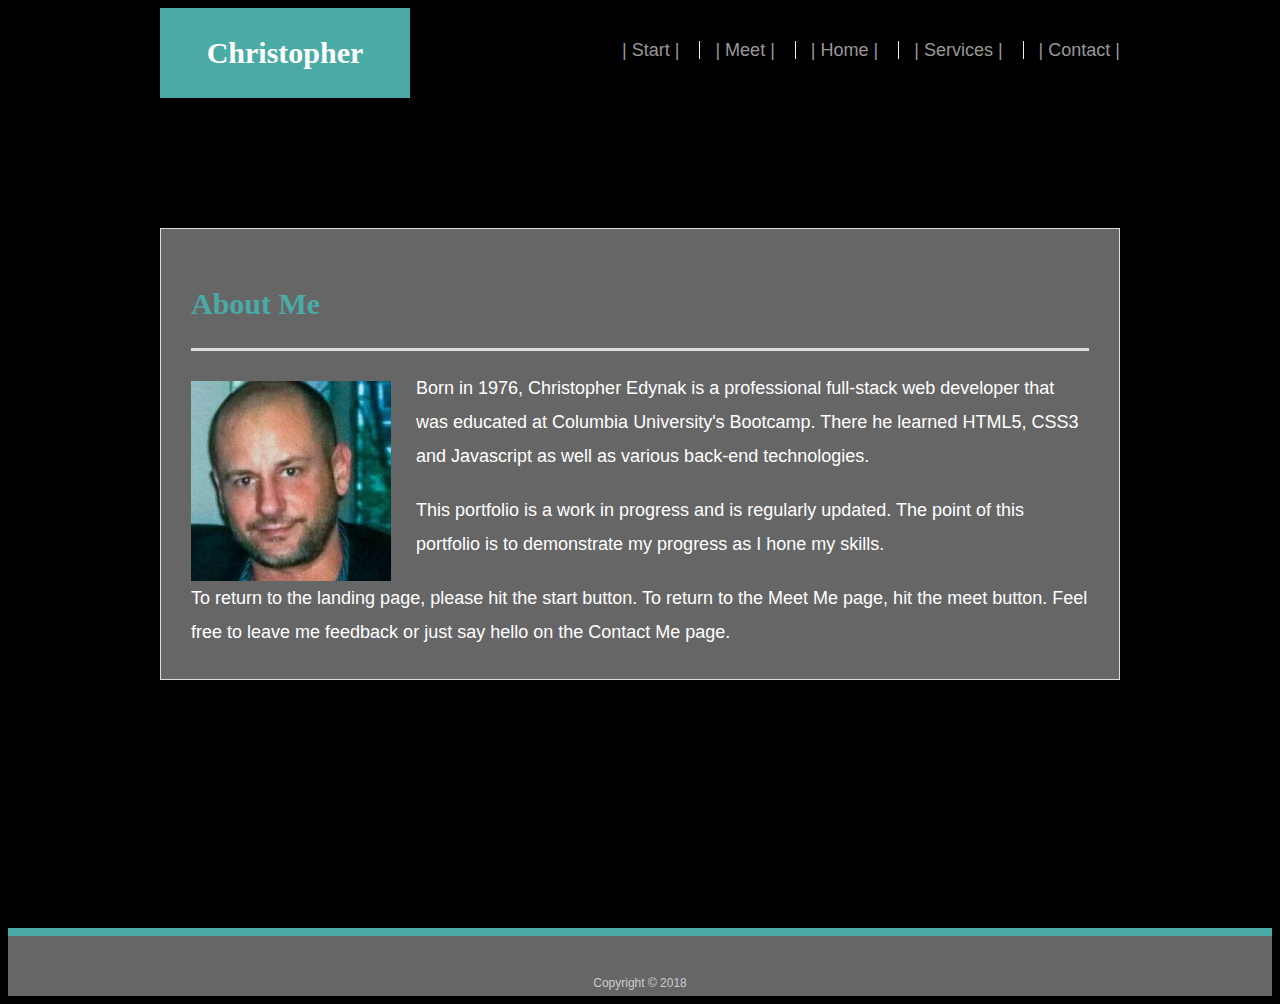
<file: about.html>
<!doctype html>
<html lang="en-us">

<head>
    <meta charset="UTF-8">
    <title>My Profile</title>
    <link rel="stylesheet" href="https://use.fontawesome.com/releases/v5.2.0/css/all.css" integrity="sha384-hWVjflwFxL6sNzntih27bfxkr27PmbbK/iSvJ+a4+0owXq79v+lsFkW54bOGbiDQ" crossorigin="anonymous">
    <link rel="stylesheet" type="text/css" href="stylea.css">
</head>

<body>

    <header id="masthead3">
        <div class="container">
            <a href="index.html" id="logo">Christopher</a>
            <nav>
                <a href="index.html">| Start |</a>
                <a href="split.html">| Meet |</a>
                <a href="home.html">| Home |</a>
                <a href="services.html">| Services |</a>
                <a href="contact.html">| Contact |</a>
            </nav>
        </div>
    </header>

    <div id="main-container" class="container">
        <section class="main-section">
            <h1>About Me</h1>

            <img src="assets/img/me.jpg" class="auth-image" alt="Your Name">

            <p>Born in 1976, Christopher Edynak is a professional full-stack web developer that was educated at Columbia University's Bootcamp. There he learned HTML5, CSS3 and Javascript as well as various back-end technologies.

                <p>This portfolio is a work in progress and is regularly updated. The point of this portfolio is to demonstrate my progress as I hone my skills.</p>

                <p>To return to the landing page, please hit the start button. To return to the Meet Me page, hit the meet button. Feel free to leave me feedback or just say hello on the Contact Me page.</p>

        </section>

    </div>

    <footer>
        <div class="container">
            Copyright &copy; 2018
        </div>
    </footer>

</body>

</html>
</file>
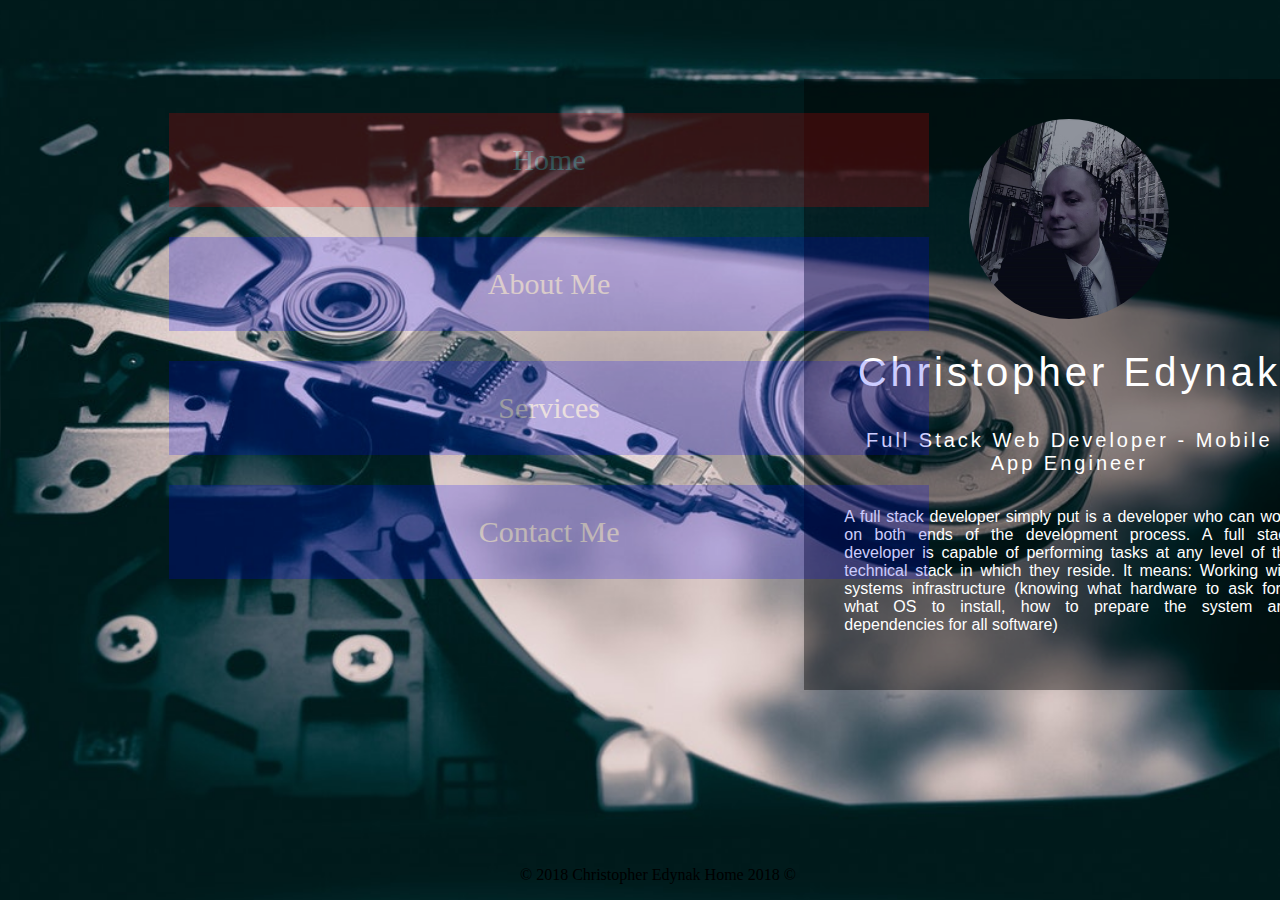
<file: home.html>
<!DOCTYPE html>
<html lang="en">

<head>
    <meta charset="UTF-8">
    <meta name="viewport" content="width=device-width, initial-scale=1.0">
    <meta http-equiv="X-UA-Compatible" content="ie=edge">
    <link rel="stylesheet" href="https://use.fontawesome.com/releases/v5.2.0/css/all.css" integrity="sha384-hWVjflwFxL6sNzntih27bfxkr27PmbbK/iSvJ+a4+0owXq79v+lsFkW54bOGbiDQ" crossorigin="anonymous">
    <link rel="stylesheet" href="assets/css/style1.css">
    <title>Updated Portfolio</title>
</head>

<body background="assets/img/back6.jpg" no repeat>
    <div class="wrapper">
        <!-- Left Container -->
        <section class="left-container">
            <header class="showcase">
                <ul>
                    <div class="box1">
                        <li><a href="#">Home</a></li>
                    </div>
                    <div class="box2">
                        <li><a href="about.html">About Me</a></li>
                    </div>
                    <div class="box3">
                        <li><a href="services.html">Services</a></li>
                    </div>
                    <div class="box5">
                        <li><a href="contact.html">Contact Me</a></li>
                    </div>
                </ul>
            </header>
        </section>
        <!-- Wrapper Ends -->
    </div>
    <!-- Right Container -->
    <div class="right-container">
        <img src="assets/img/profile.jpg" alt="" width="200" height="200" alt="" class="right-container-img">
        <h1>Christopher Edynak</h1>
        <h5>Full Stack Web Developer - Mobile App Engineer</h5>
        <p>A full stack developer simply put is a developer who can work on both ends of the development process. A full stack developer is capable of performing tasks at any level of the technical stack in which they reside. It means: Working with systems
            infrastructure (knowing what hardware to ask for , what OS to install, how to prepare the system and dependencies for all software)</p>
    </div>
    <!-- Footer -->
    <div class="footer">
        <p>&copy 2018 Christopher Edynak Home 2018 &copy</p>
    </div>
</body>

</html>
</file>
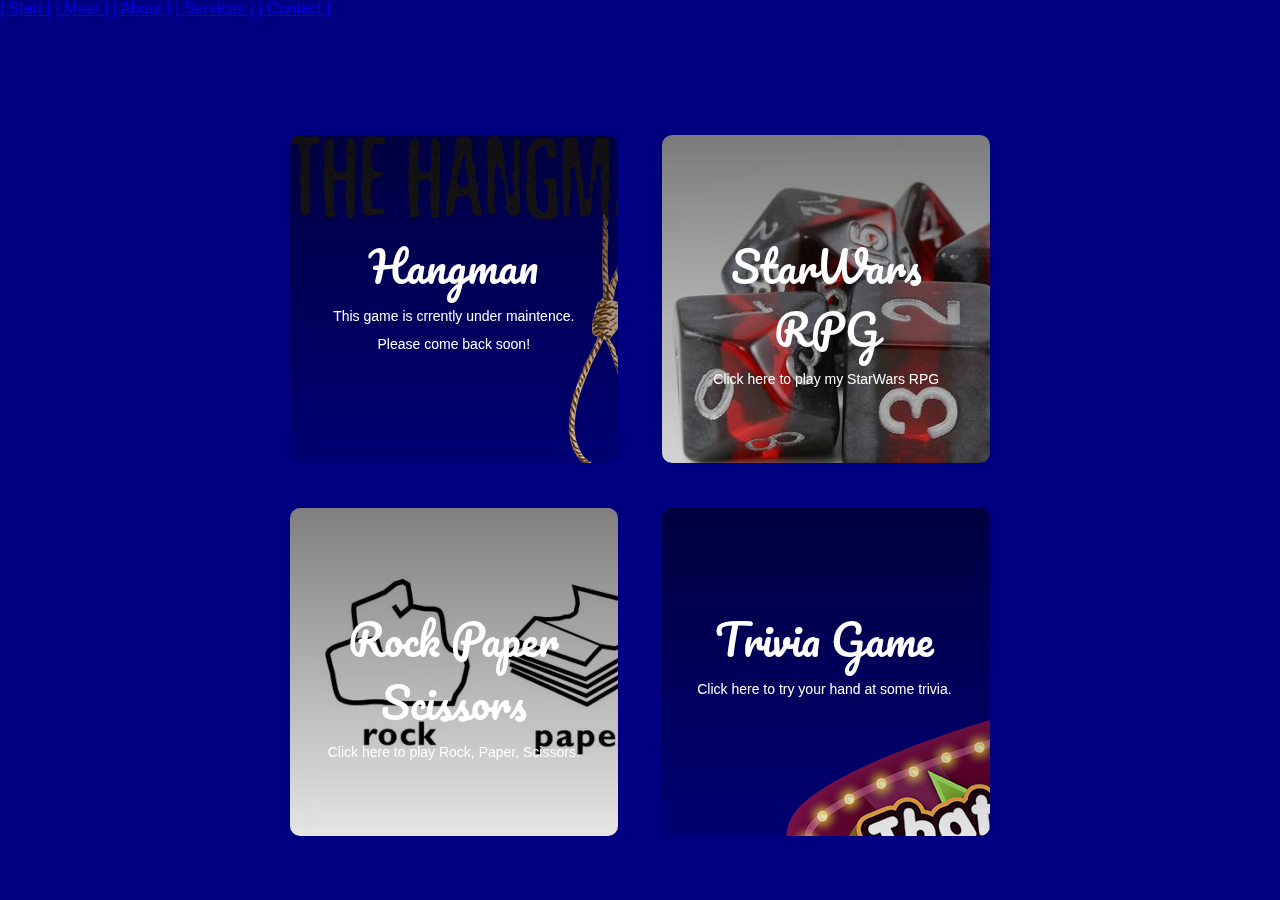
<file: portfolio.html>
<!DOCTYPE html>
<html lang="en">

<head>

    <meta charset="UTF-8">
    <meta content="width=device-width, initial-scale=1" name="viewport">
    <meta content="IE=edge" http-equiv="X-UA-Compatible">
    <title>Responsive Animated Image Grid | XO PIXEL</title>
    <link href="css/normalize.css" rel="stylesheet" type="text/css">
    <link href="css/portfolio.css" rel="stylesheet" type="text/css">

</head>

<body>
    <header id="masthead1">
        <div class="container">
            <nav>
                <a href="index.html">| Start |</a>
                <a href="split.html">| Meet |</a>
                <a href="program.html">| About |</a>
                <a href="services.html">| Services |</a>
                <a href="contact.html">| Contact |</a>

            </nav>
        </div>


        <div class="section">
            <ul class="grid">
                <li>
                    <div class="box img-1">
                        <a href="#">
                            <div class="info">
                                <h3>Hangman</h3>
                                <p>This game is crrently under maintence. Please come back soon!</p>
                            </div>
                        </a>
                    </div>
                </li>
                <li>
                    <div class="box img-2">
                        <a href="starwars.html">
                            <div class="info">
                                <h3>StarWars RPG</h3>
                                <p>Click here to play my StarWars RPG</p>
                            </div>
                        </a>
                    </div>
                </li>
                <li>
                    <div class="box img-3">
                        <a href="rock.html">
                            <div class="info">
                                <h3>Rock Paper Scissors</h3>
                                <p>Click here to play Rock, Paper, Scissors.</p>
                            </div>
                        </a>
                    </div>
                </li>
                <li>
                    <div class="box img-4">
                        <a href="trivia.html">
                            <div class="info">
                                <h3>Trivia Game</h3>
                                <p>Click here to try your hand at some trivia.</p>
                            </div>
                        </a>
                    </div>
                </li>
            </ul>
        </div>

</body>

</html>
</file>
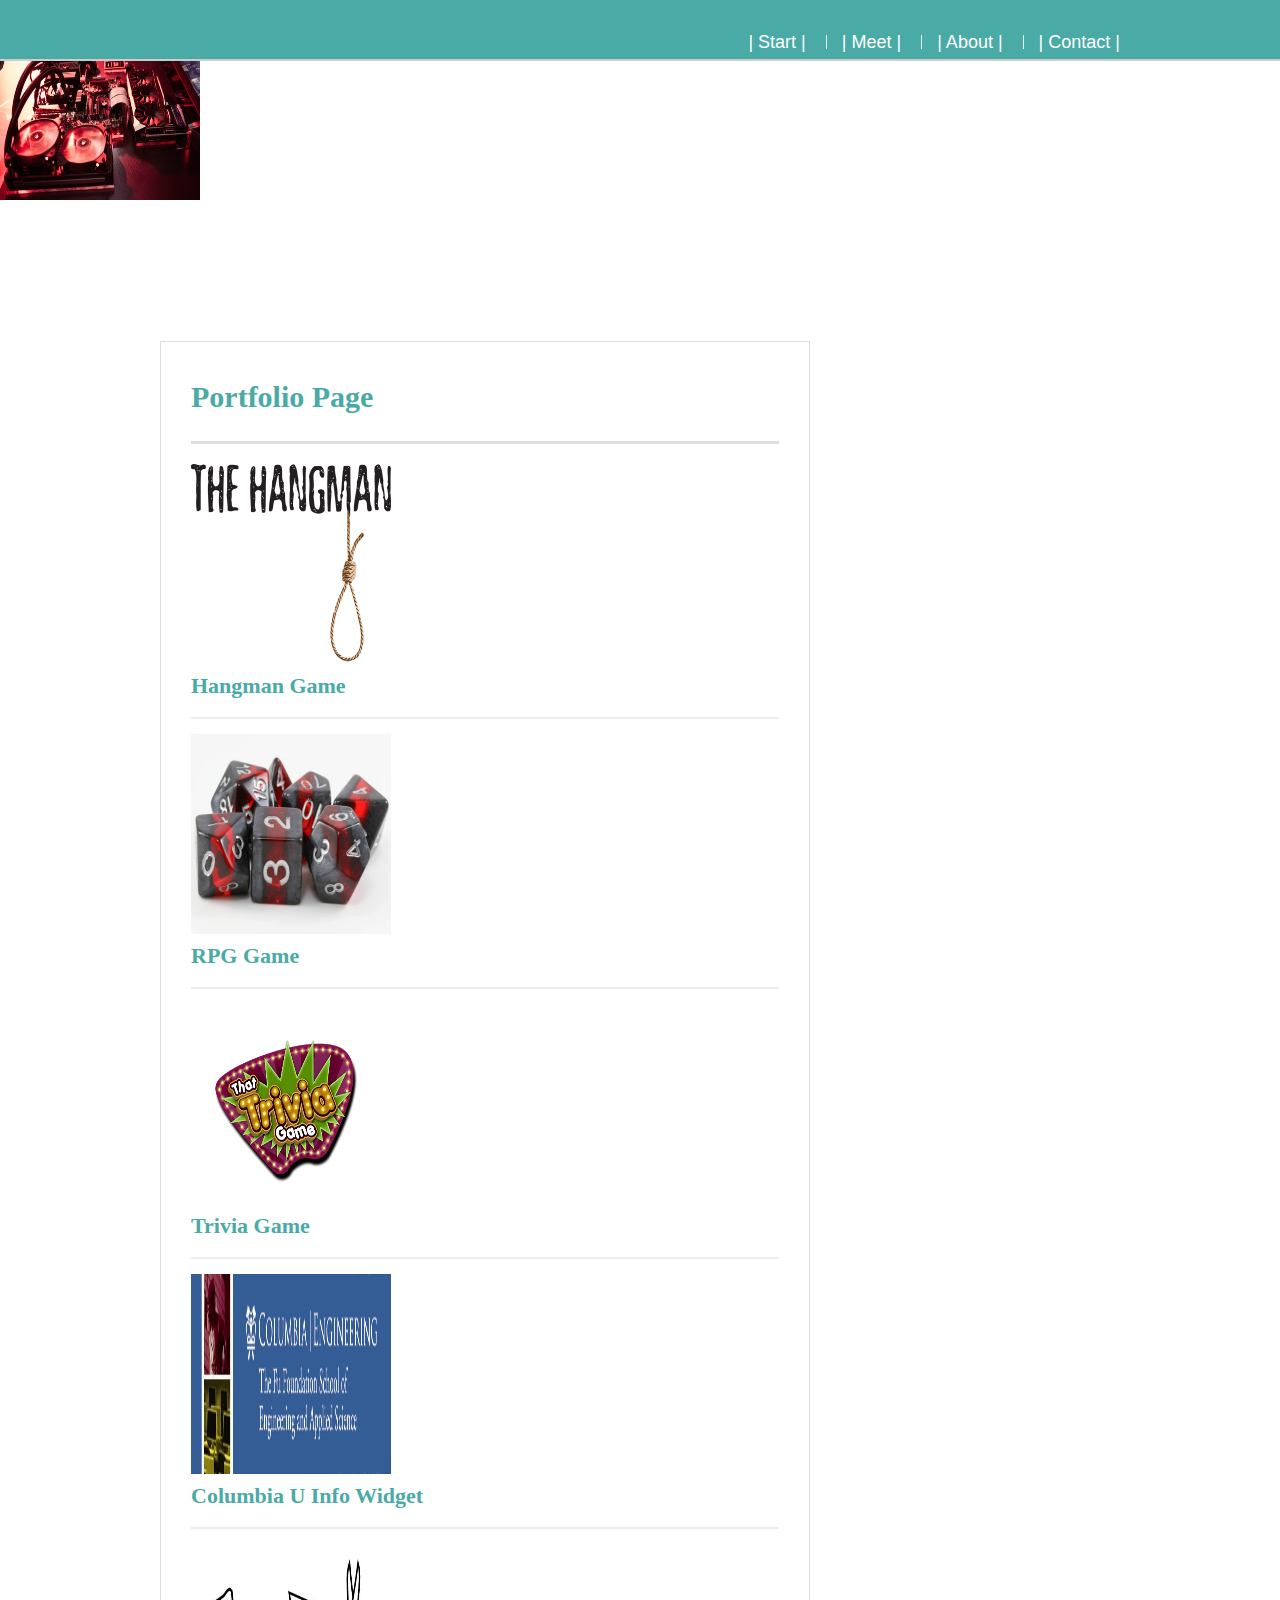
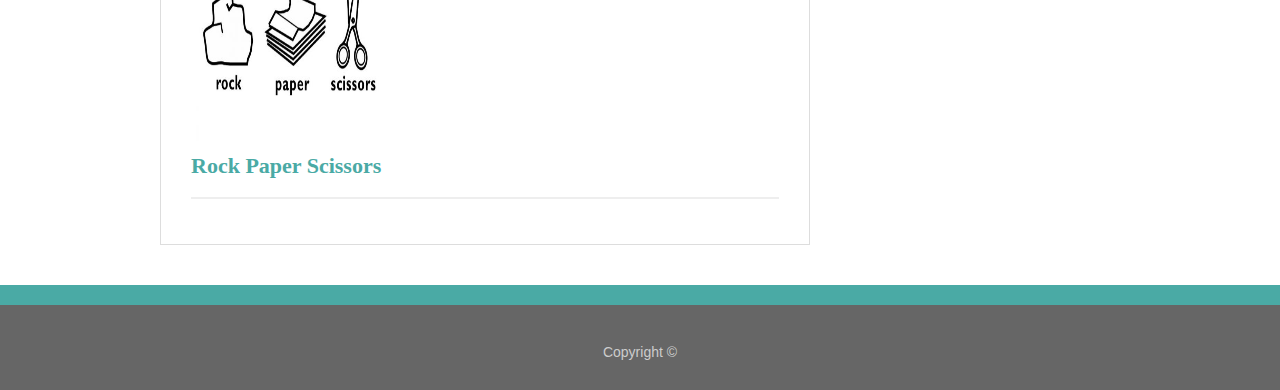
<file: portfolio1.html>
<!DOCTYPE html>
<html lang="en">

<head>
    <meta charset="UTF-8">
    <meta name="viewport" content="width=device-width, initial-scale=1.0">
    <meta http-equiv="X-UA-Compatible" content="ie=edge">
    <title>Particles</title>
    <link rel="stylesheet" href="https://use.fontawesome.com/releases/v5.2.0/css/all.css" integrity="sha384-hWVjflwFxL6sNzntih27bfxkr27PmbbK/iSvJ+a4+0owXq79v+lsFkW54bOGbiDQ" crossorigin="anonymous">
    <link rel="stylesheet" href="assets/css/styled.css">
</head>

<body>


    <header id="masthead1">
        <div class="container">
            <nav>
                <a href="index.html">| Start |</a>
                <a href="split.html">| Meet |</a>
                <a href="program.html">| About |</a>
                <a href="contact.html">| Contact |</a>
            </nav>
        </div>
    </header>
    <img src="back5.jpg">
    <div id="main-container" class="container">
        <section class="main-section">
            <h1>Portfolio Page</h1>

            <div class="work">
                <img src="assets/img/hangman.png" alt="Word Guess">

                <h3>Hangman Game</h3>
            </div>
            <div class="work">
                <img src="assets/img/rpg.jpg" alt="RPG Game">

                <h3>RPG Game</h3>
            </div>
            <div class="work">
                <img src="assets/img/trivia.png" alt="Trivia Game">

                <h3>Trivia Game</h3>
            </div>
            <div class="work">
                <img src="assets/img/cufu.png" alt="Rutgers Info Widget">

                <h3>Columbia U Info Widget</h3>
            </div>
            <div class="work">
                <img src="assets/img/rps.jpg" alt="Rock Paper Scissors">

                <h3>Rock Paper Scissors</h3>
            </div>

        </section>
    </div>

    <footer>
        <div class="container">
            Copyright &copy;
        </div>
    </footer>

</body>

</html>
</file>
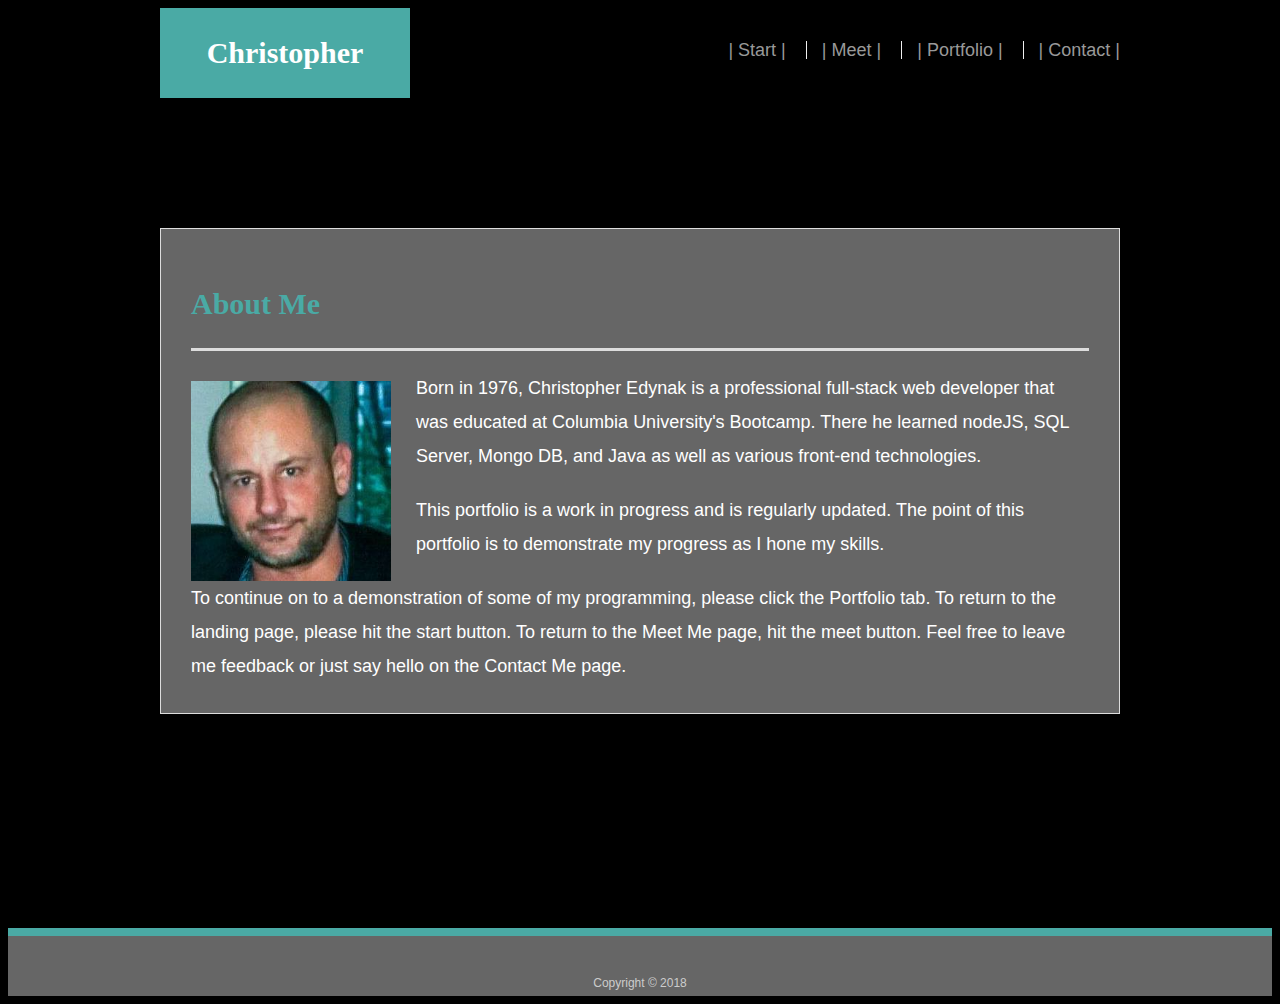
<file: program.html>
<!doctype html>
<html lang="en-us">

<head>
    <meta charset="UTF-8">
    <title>My Profile</title>
    <link rel="stylesheet" href="https://use.fontawesome.com/releases/v5.2.0/css/all.css" integrity="sha384-hWVjflwFxL6sNzntih27bfxkr27PmbbK/iSvJ+a4+0owXq79v+lsFkW54bOGbiDQ" crossorigin="anonymous">
    <link rel="stylesheet" type="text/css" href="stylea.css">
</head>

<body>

    <header id="masthead3">
        <div class="container">
            <a href="index.html" id="logo">Christopher</a>
            <nav>
                <a href="index.html">| Start |</a>
                <a href="split.html">| Meet |</a>
                <a href="portfolio1.html">| Portfolio |</a>
                <a href="contact.html">| Contact |</a>
            </nav>
        </div>
    </header>

    <div id="main-container" class="container">
        <section class="main-section">
            <h1>About Me</h1>

            <img src="assets/img/me.jpg" class="auth-image" alt="Your Name">

            <p>Born in 1976, Christopher Edynak is a professional full-stack web developer that was educated at Columbia University's Bootcamp. There he learned nodeJS, SQL Server, Mongo DB, and Java as well as various front-end technologies.

                <p>This portfolio is a work in progress and is regularly updated. The point of this portfolio is to demonstrate my progress as I hone my skills.</p>

                <p>To continue on to a demonstration of some of my programming, please click the Portfolio tab. To return to the landing page, please hit the start button. To return to the Meet Me page, hit the meet button. Feel free to leave me feedback
                    or just say hello on the Contact Me page.</p>

        </section>

    </div>

    <footer>
        <div class="container">
            Copyright &copy; 2018
        </div>
    </footer>

</body>

</html>
</file>
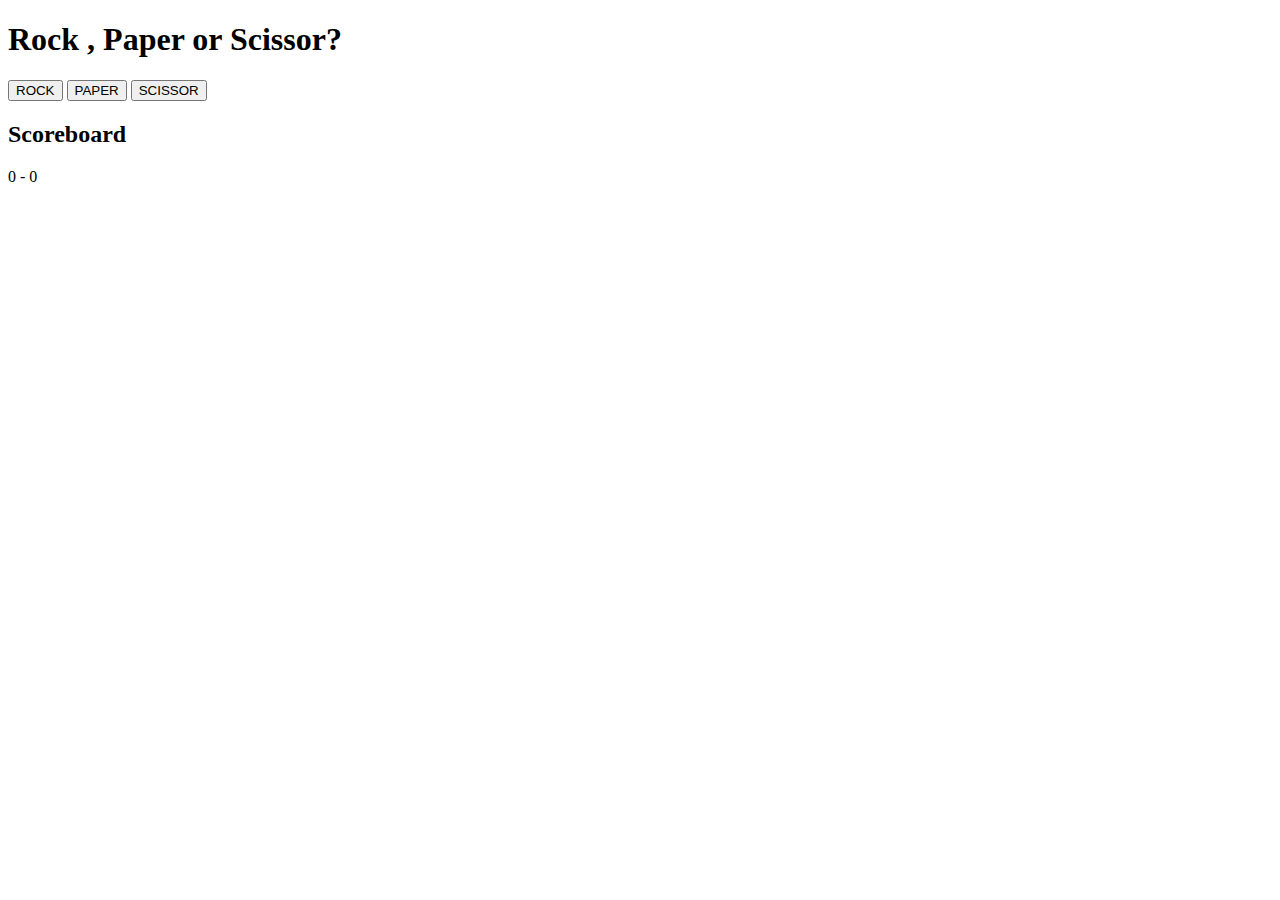
<file: rock.html>
<!doctype html>
<html>
<head>
    <title>Rock, Paper or Scissor?</title>
</head>
<body>
    <div class="container">
        <div class="heading">
            <h1>Rock<i class="em em-left-facing_fist"></i> , Paper<i class="em em-rolled_up_newspaper"></i> or Scissor<i class="em em-scissors"></i>?</h1>
            <div>
                <button id="rock" class="btn">ROCK</button>
                <button id="paper" class="btn">PAPER</button>
                <button id="scissor" class="btn">SCISSOR</button>
            </div>
        </div>
        <div id="result" class="resultBox">
            <h2>Scoreboard</h2>
            <div class="scrBrd">
                <span id="usrScore" class="score">0</span> - <span id="compScore" class="score">0</span>
            </div>
        </div>
    </div>
    <script>
        const rock = document.querySelector("#rock");
        const paper = document.querySelector("#paper");
        const scissor = document.querySelector("#scissor");
        const usrScrBrd = document.querySelector("#usrScore");
        const compScrBrd = document.querySelector("#compScore");
        const rslt = document.querySelector("#result");
        const p = document.createElement('p');
        let usrPts = 0;
        let compPts = 0;
        rock.addEventListener('click', () => {
            p.textContent = playRound("rock", computer_play());
            rslt.appendChild(p);
            chkPts();
        });
        paper.addEventListener('click', () => {
            p.textContent = playRound("paper", computer_play());
            rslt.appendChild(p);
            chkPts();
        });
        scissor.addEventListener('click', () => {
            p.textContent = playRound("scissor", computer_play());
            rslt.appendChild(p);
            chkPts();
        });
        
        //If user / computer gets a total of 5 points, display the end of game result
        function chkPts() {
            if(usrPts == 5) {
                p.innerHTML = "FINAL RESULT: You have beaten the computer. Congratulations!<br>Refresh to play again.";
                rslt.appendChild(p);
                usrScrBrd.style.cssText = "border: 1px solid green;";
                rock.setAttribute('disabled', '');
                paper.setAttribute('disabled', '');
                scissor.setAttribute('disabled', '');
            }
        
            if(compPts == 5) {
                p.innerHTML = "FINAL RESULT: The computer have beaten you. Try again next time :)<br>Refresh to play again.";
                rslt.appendChild(p);
                compScrBrd.style.cssText = "border: 1px solid green;";
                rock.setAttribute('disabled', '');
                paper.setAttribute('disabled', '');
                scissor.setAttribute('disabled', '');
            }
        }
        //Logic of the game
        function playRound(playerSelection, computerSelection) {
            if (playerSelection == "rock") {
                if (computerSelection == "paper") {
                    compPts++;
                    compScrBrd.textContent = compPts;
                    return "You lose! Paper beats Rock.";
                } else if (computerSelection == "scissor") {
                    usrPts++;
                    usrScrBrd.textContent = usrPts;
                    return "You win! Rock beats Scissor.";
                } else {
                    return "Draw!";
                }
            } else if (playerSelection == "paper") {
                if (computerSelection == "rock") {
                    usrPts++;
                    usrScrBrd.textContent = usrPts;
                    return "You win! Paper beats Rock.";
                } else if (computerSelection == "scissor") {
                    compPts++;
                    compScrBrd.textContent = compPts;
                    return "You lose! Scissor beats Paper.";
                } else {
                    return "Draw!";
                }
            } else if (playerSelection == "scissor") {
                if (computerSelection == "rock") {
                    compPts++;
                    compScrBrd.textContent = compPts;
                    return "You lose! Rock beats Scissor.";
                } else if (computerSelection == "paper") {
                    usrPts++;
                    usrScrBrd.textContent = usrPts;
                    return "You win! Scissor beats Paper.";
                } else {
                    return "Draw!";
                }
            } else {
                return "Invalid input.";
            }
        }
        //Use Math.random() to generate computer's action
        function computer_play() {
            let rand = Math.random();
            if (rand <= 0.33) {
                return "rock";
            } else if (rand <= 0.66) {
                return "paper";
            } else {
                return "scissor";
            }
        }
    </script>
</body>
</html>
</file>
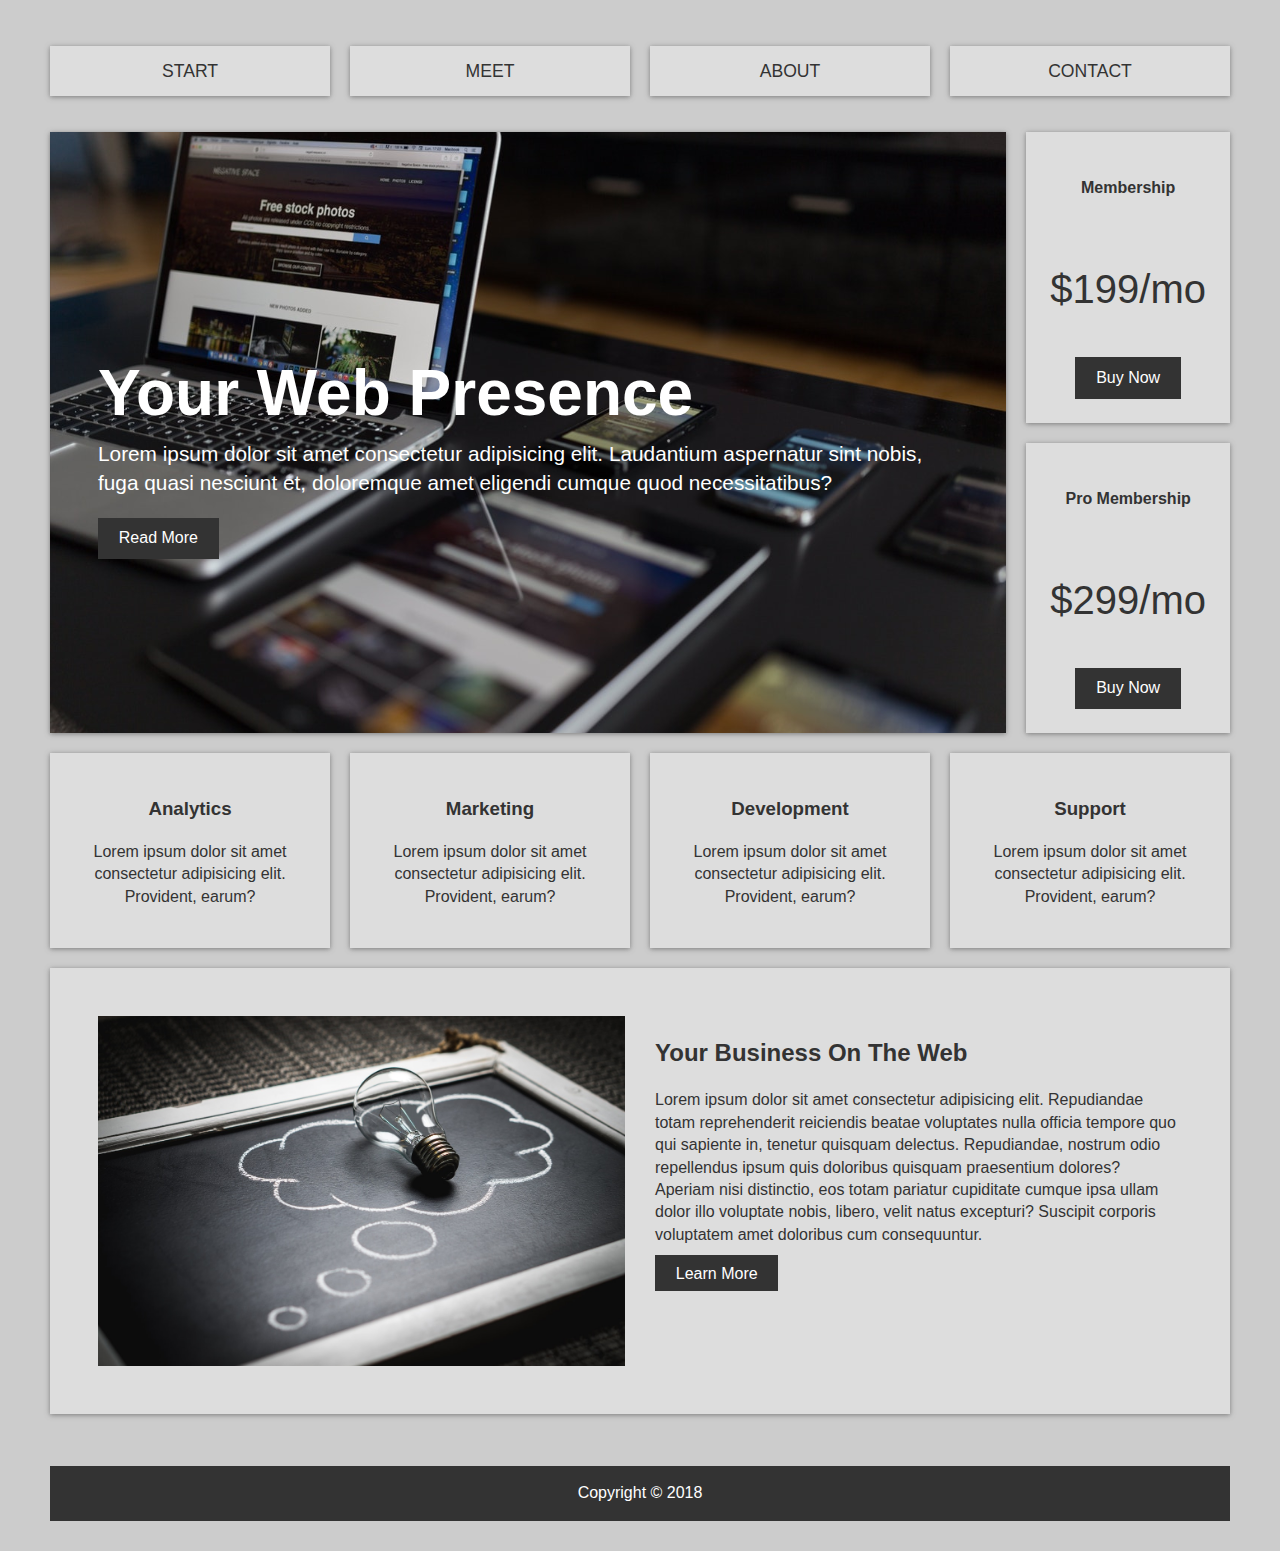
<file: services.html>
<!doctype html>
<html lang="en-us">

<head>
    <meta charset="UTF-8">
    <title>My Profile</title>
    <link rel="stylesheet" href="https://use.fontawesome.com/releases/v5.2.0/css/all.css" integrity="sha384-hWVjflwFxL6sNzntih27bfxkr27PmbbK/iSvJ+a4+0owXq79v+lsFkW54bOGbiDQ" crossorigin="anonymous">
    <link rel="stylesheet" type="text/css" href="assets/css/services.css">
</head>

<body>
    <div class="wrapper">
        <!-- Navigation -->
        <nav class="main-nav">
            <ul>
                <li><a href="index.html">Start</a></li>
                <li><a href="split.html">Meet</a></li>
                <li><a href="about.html">About</a></li>
                <li><a href="contact.html">Contact</a></li>

            </ul>
        </nav>
        <!-- Top Container -->
        <section class="top-container">
            <header class="showcase">
                <h1>Your Web Presence</h1>
                <p>Lorem ipsum dolor sit amet consectetur adipisicing elit. Laudantium aspernatur sint nobis, fuga quasi nesciunt et, doloremque amet eligendi cumque quod necessitatibus?</p>
                <a href="soon.html" class="btn ">Read More</a>
            </header>
            <div class="top-box top-box-a ">
                <h4>Membership</h4>
                <p class="price ">$199/mo</p>
                <a href="soon.html" class="btn ">Buy Now</a>
            </div>
            <div class="top-box top-box-b ">
                <h4>Pro Membership</h4>
                <p class="price ">$299/mo</p>
                <a href="soon.html" class="btn ">Buy Now</a>
            </div>
        </section>

        <!-- Boxes Section -->
        <section class="boxes ">
            <div class="box ">
                <i class="fas fa-chart-pie fa-4x "></i>
                <h3>Analytics</h3>
                <p>Lorem ipsum dolor sit amet consectetur adipisicing elit. Provident, earum?</p>
            </div>

            <div class="box ">
                <i class="fas fa-globe fa-4x "></i>
                <h3>Marketing</h3>
                <p>Lorem ipsum dolor sit amet consectetur adipisicing elit. Provident, earum?</p>
            </div>

            <div class="box ">
                <i class="fas fa-cog fa-4x "></i>
                <h3>Development</h3>
                <p>Lorem ipsum dolor sit amet consectetur adipisicing elit. Provident, earum?</p>
            </div>

            <div class="box ">
                <i class="fas fa-users fa-4x "></i>
                <h3>Support</h3>
                <p>Lorem ipsum dolor sit amet consectetur adipisicing elit. Provident, earum?</p>
            </div>
        </section>
        <!-- Info Section -->
        <section class="info ">
            <img src="assets/img/business.jpg.jpeg " alt=" ">
            <div>
                <h2>Your Business On The Web</h2>
                <p>Lorem ipsum dolor sit amet consectetur adipisicing elit. Repudiandae totam reprehenderit reiciendis beatae voluptates nulla officia tempore quo qui sapiente in, tenetur quisquam delectus. Repudiandae, nostrum odio repellendus ipsum quis
                    doloribus quisquam praesentium dolores? Aperiam nisi distinctio, eos totam pariatur cupiditate cumque ipsa ullam dolor illo voluptate nobis, libero, velit natus excepturi? Suscipit corporis voluptatem amet doloribus cum consequuntur.</p>
                <a href="soon.html" class="btn ">Learn More</a>
            </div>
        </section>

        <footer>
            <div class="container ">
                Copyright &copy; 2018
            </div>
        </footer>
        <!-- Wrapper Ends -->
</body>

</html>
</file>
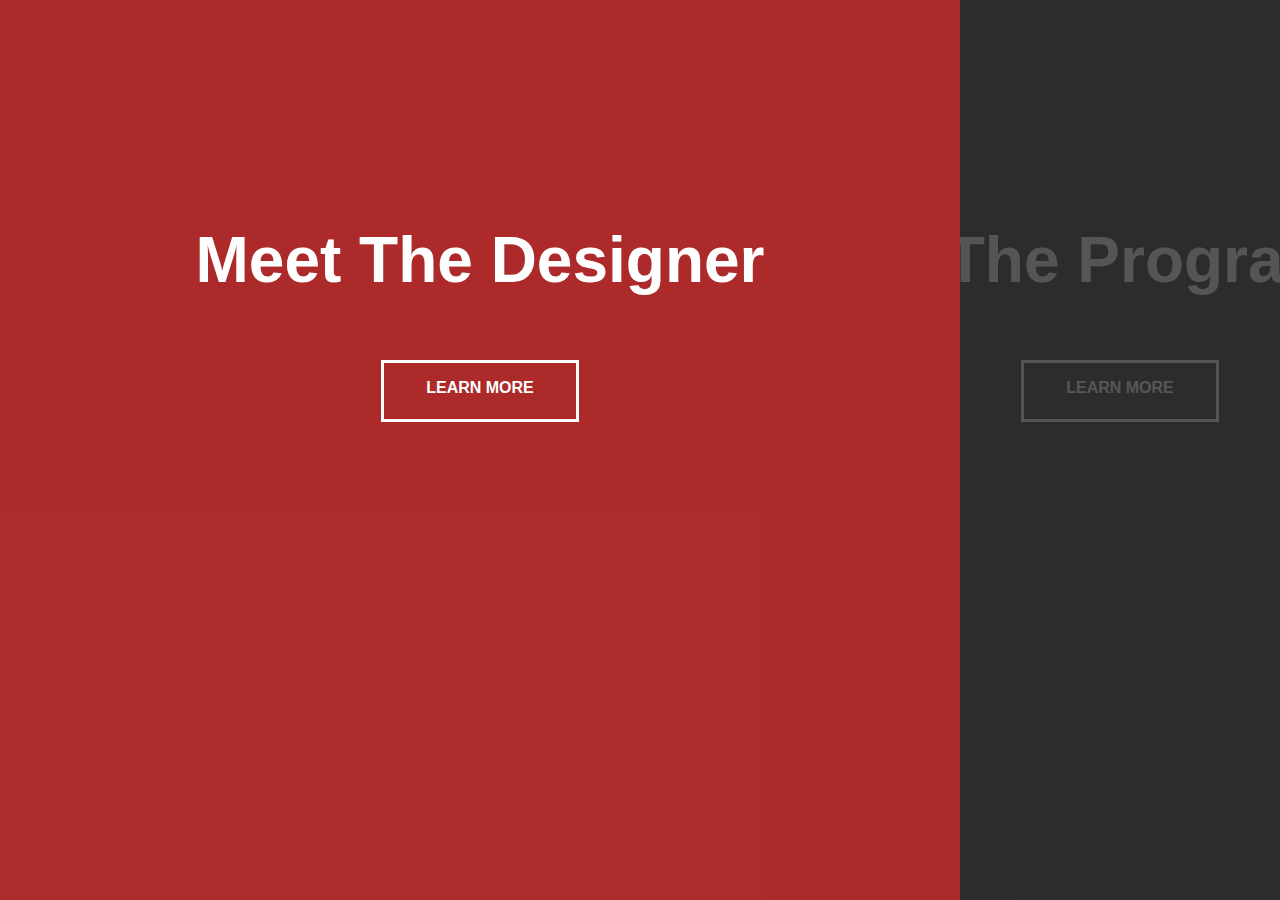
<file: split.html>
<!DOCTYPE html>
<html lang="en">

<head>
    <meta charset="UTF-8">
    <meta name="viewport" content="width=device-width, initial-scale=1.0">
    <meta http-equiv="X-UA-Compatible" content="ie=edge">
    <title>Document</title>
    <link rel="stylesheet" href="styles1.css">
</head>

<body>
    <div class="container">
        <div class="split left">
            <h1>Meet The Designer</h1>
            <a href="home.html" class="button">Learn More</a>
        </div>
        <div class="split right">
            <h1>Meet The Programmer</h1>
            <a href="program.html" class="button">Learn More</a>
        </div>
    </div>
    <script src="main.js"></script>
</body>

</html>
</file>
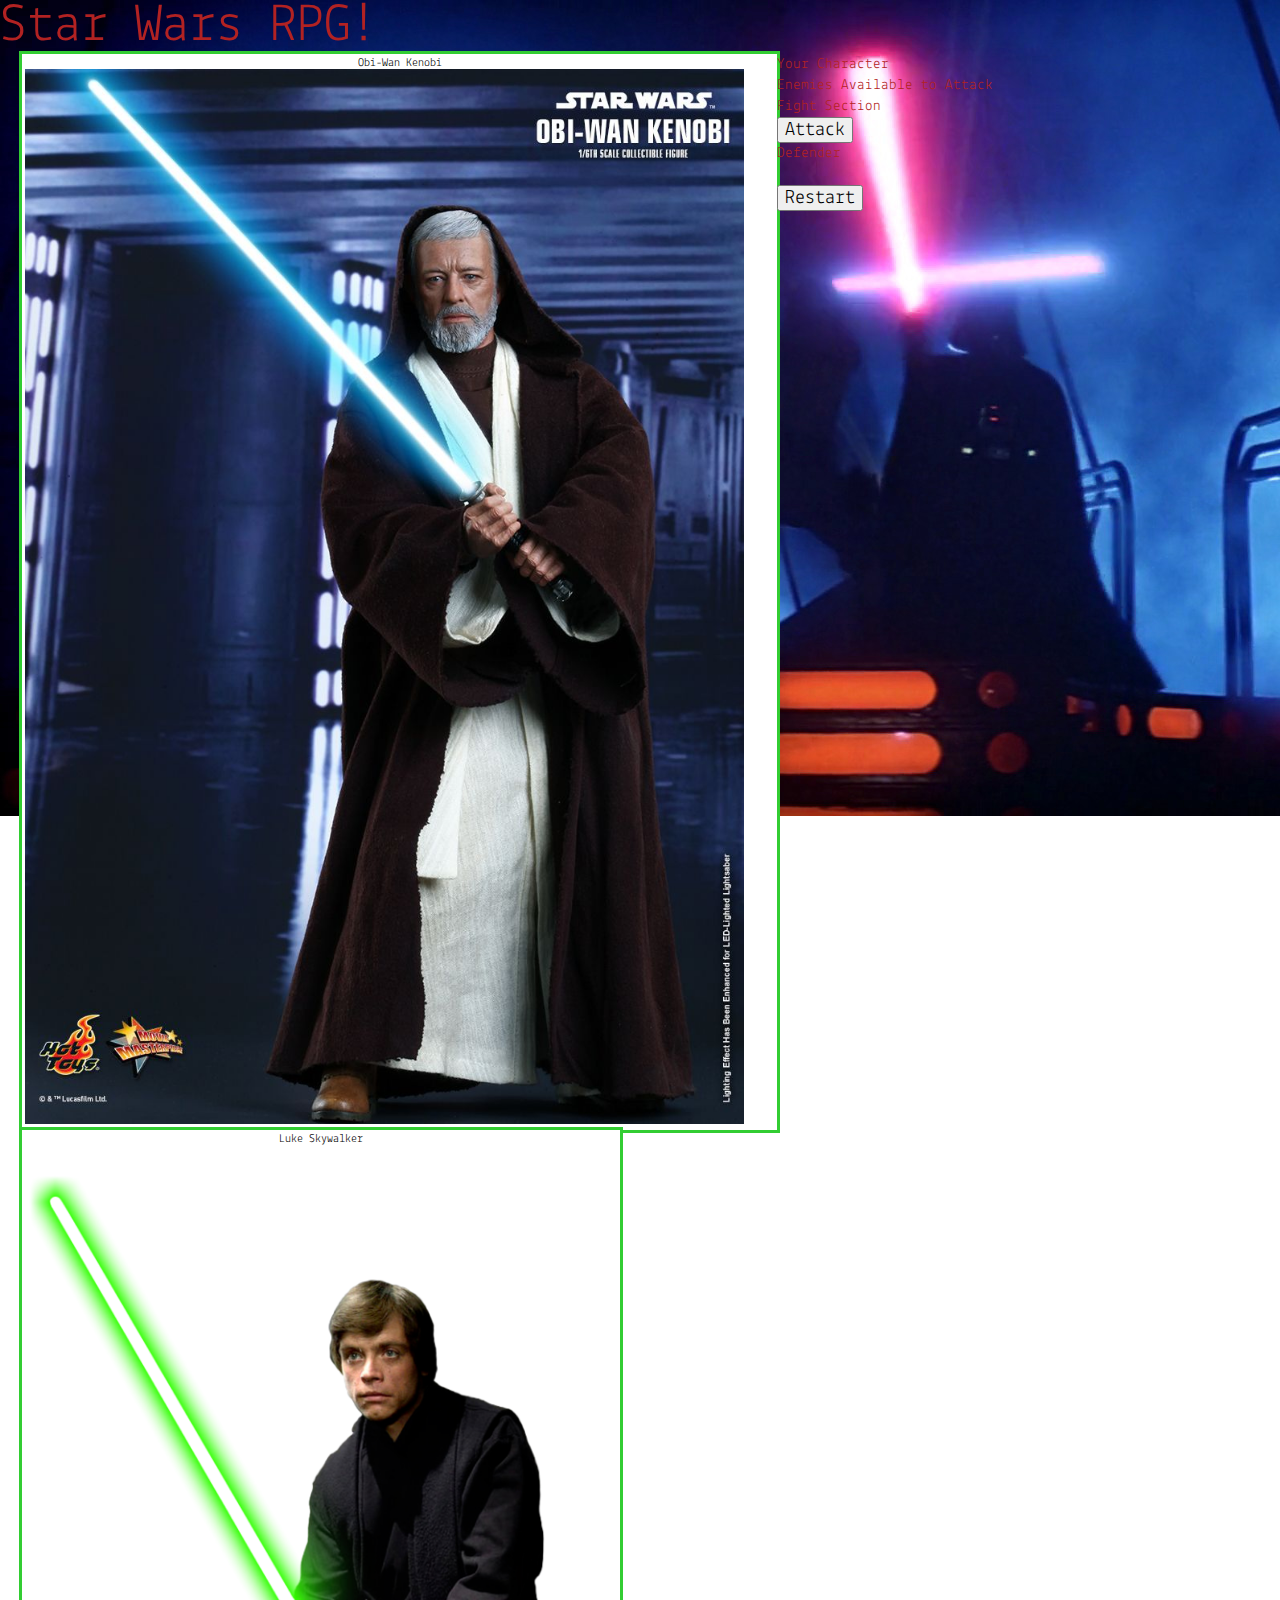
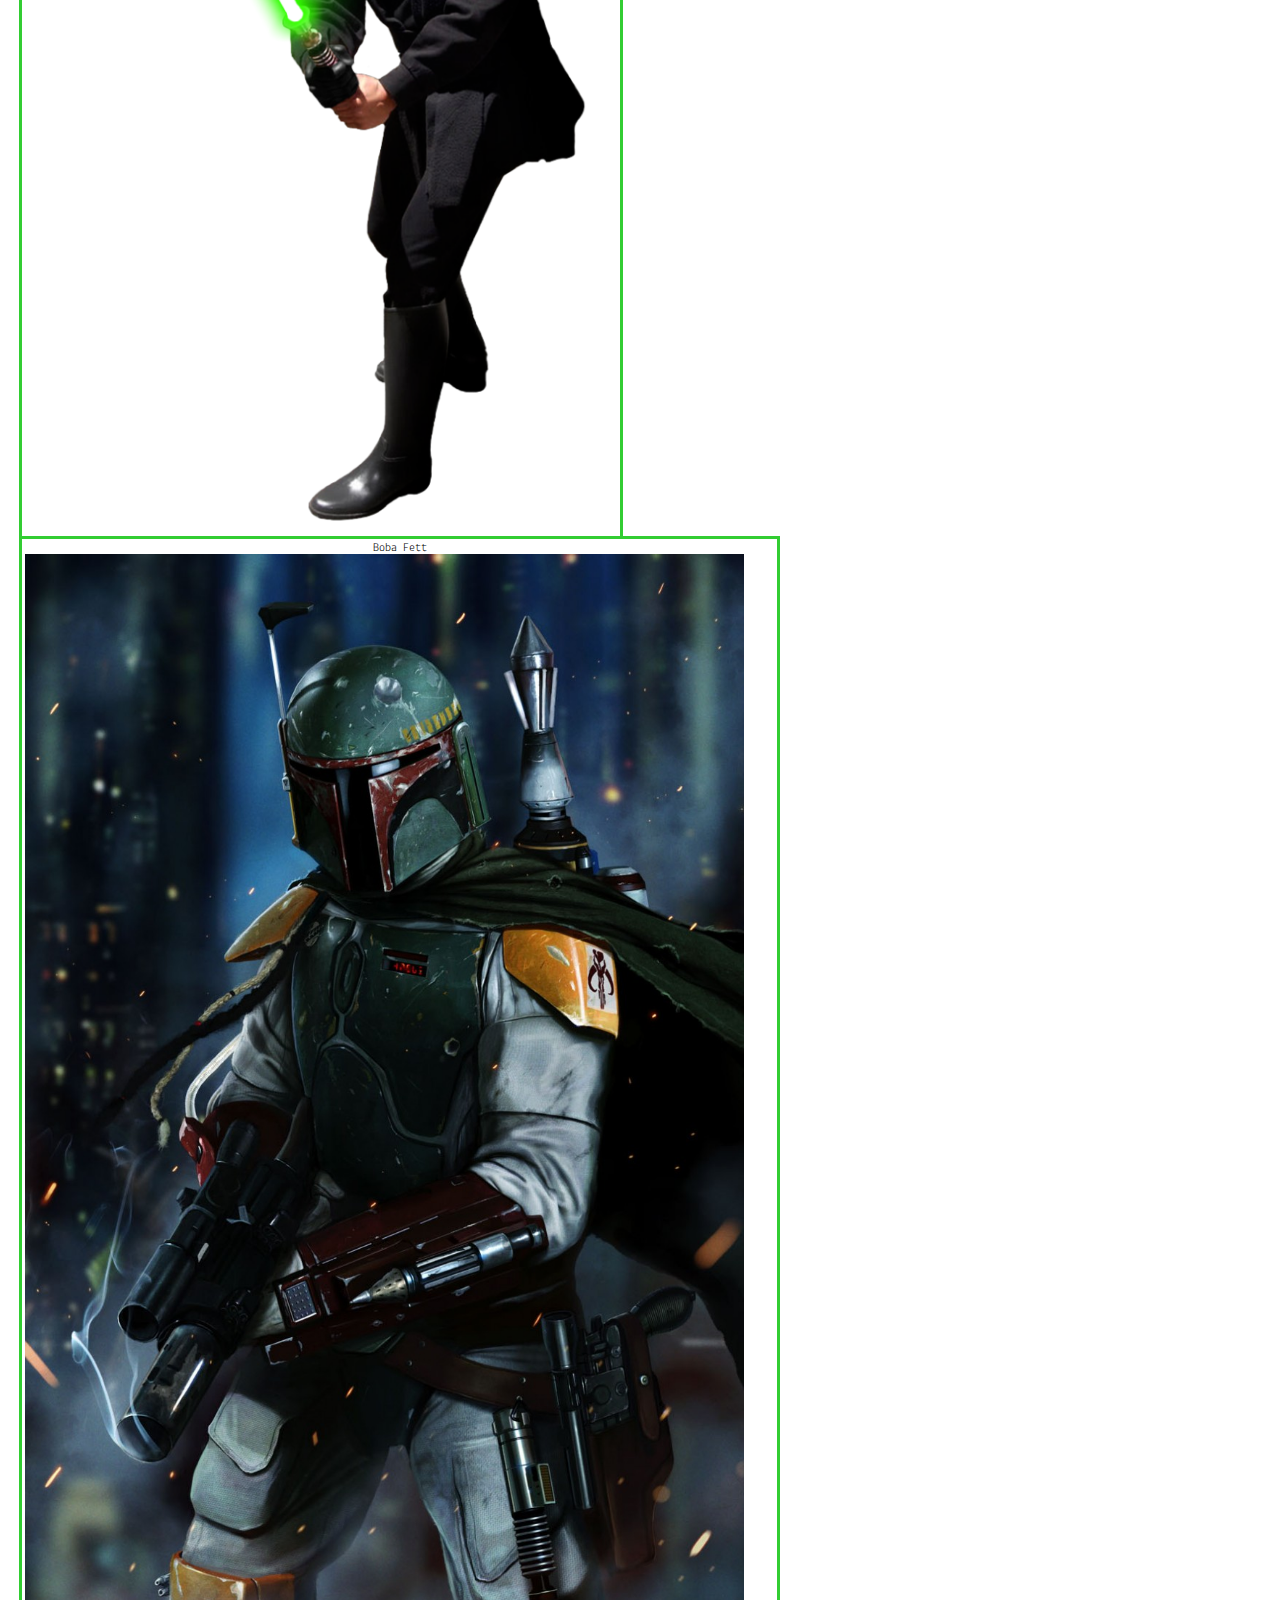
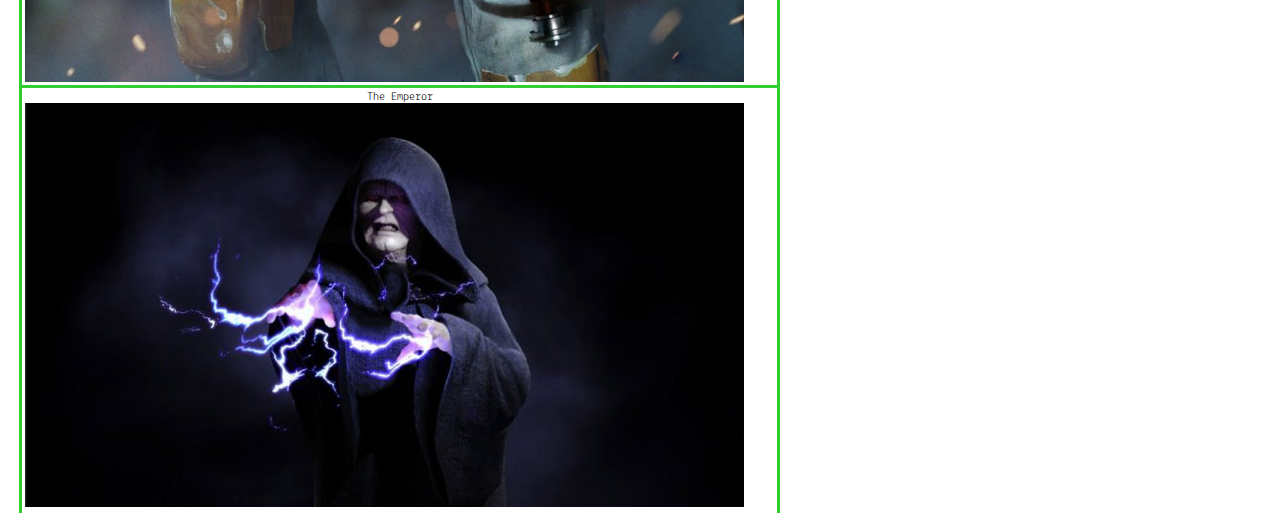
<file: starwars.html>
<!DOCTYPE html>
<html>

<head>
    <title>Star Wars RPG</title>
    <!-- linking the css file -->
    <link rel="stylesheet" type="text/css" href="assets/css/starwars.css">

    <!-- linking the reset css file -->
    <link rel="stylesheet" type="text/css" href="assets/css/reset.css">

    <!-- linking the jQuery -->
    <script src="https://code.jquery.com/jquery-3.3.1.js" integrity="sha256-2Kok7MbOyxpgUVvAk/HJ2jigOSYS2auK4Pfzbm7uH60=" crossorigin="anonymous">
    </script>

    <!-- linking the javascript file -->
    <script type="text/javascript" src="assets/js/starwars.js"></script>


    <!-- linking bootstrap for columns/rows -->
    <link rel="stylesheet" href="https://maxcdn.bootstrapcdn.com/bootstrap/4.0.0-alpha.6/css/bootstrap.min.css" integrity="sha384-rwoIResjU2yc3z8GV/NPeZWAv56rSmLldC3R/AZzGRnGxQQKnKkoFVhFQhNUwEyJ" crossorigin="anonymous">

    <!-- linking Google Font -->
    <link href="https://fonts.googleapis.com/css?family=Lekton:700" rel="stylesheet">

</head>

<body background="background.jpg">
    <!-- first row that contains the blank space and the "Star Wars RPG!" title -->
    <div class="row">
        <div class="col-6">
            <!-- this column is blank space before the "Star Wars RPG!" title -->
        </div>

        <div class="col-6" id="RPG">
            <!-- "Star Wars RPG!" title -->
            Star Wars RPG!
        </div>
    </div>

    <!-- second row that contains all four pictures at the start of the game -->
    <div class="row" id="picRow" style="margin-left: 22px;">
        <div class="col-2 firstRow _0 float" id="obi" value="ObiWan">
            <!-- picture 1: Obi-Wan Kenobi -->
            <p class="name nameo r0" value="0">Obi-Wan Kenobi</p>
            <img src="assets/img/obi.jpg" id="imageo"><br>
            <p class="HP ob1hp ObiWan r0"></p>
        </div>

        <div class="col-2 firstRow _1 float" id="luke" value="LukeSky">
            <!-- picture 2: Luke Skywalker -->
            <p class="name namel 1" value="1">Luke Skywalker</p>
            <img src="assets/img/Luke_Skywalker.jpg" id="imagel"><br>
            <p class="HP lukehp LukeSky 1"></p>
        </div>

        <div class="col-2 firstRow _2 float" id="bobaF" value="BobaFett">
            <!-- picture 3: Boba Fett -->
            <p class="name nameds 2" value="2">Boba Fett</p>
            <img src="assets/img/boba_fett.jpg" id="imagebf"><br>
            <p class="HP bobafhp BobaFett 2"></p>
        </div>

        <div class="col-2 firstRow _3 float" id="emperor" value="Emperor">
            <!-- picture 4: The Emperor -->
            <p class="name namedm 3" value="3">The Emperor</p>
            <img src="assets/img/The_Emperor.jpg" id="imagete"><br>
            <p class="HP emperorhp Emperor 3"></p>
        </div>
    </div>

    <!-- third row that contains the "Your Character" text -->
    <div class="row padLeft">
        <div class="col-12">
            Your Character
        </div>
    </div>

    <!-- fourth row that contains the character the player chooses -->
    <div class="row padLeft">
        <div class="col-12" id="yourChar"></div>
    </div>

    <!-- fifth row that contains the "Enemies available to attack" text -->
    <div class="row padLeft">
        <div class="col-12">
            <p>Enemies Available to Attack</p>
        </div>
    </div>

    <!-- sixth row that contains the characters the enemies available to attack -->
    <div class="row padLeft empty">
        <div class="col-12 move" id="enemies1"></div>
        <div class="col-12 move" id="enemies0"></div>
        <div class="col-12 move" id="enemies2"></div>
        <div class="col-12 move" id="enemies3"></div>
    </div>

    <!-- seventh row that contains the "Fight Section" -->
    <div class="row padLeft">
        <div class="col-12">
            <p>Fight Section</p>
        </div>
    </div>

    <!-- eight row for the "Attack" button -->
    <div class="row padLeft">
        <div class="col-12 attackButton">
            <button style="font-size: 20px; font-family: 'Lekton', sans-serif;">Attack</button>
        </div>
    </div>

    <!-- ninth row that contains the "Defender" -->
    <div class="row padLeft">
        <div class="col-12">
            <p>Defender</p>
        </div>
    </div>

    <!-- tenth row that contains the character the player has chosen to attack -->
    <div class="row padLeft" style="padding:0px">
        <div class="col-12" id="defender"></div>
    </div>

    <!-- eleventh row that contains the text that shows up when a play attacks -->
    <div class="row padLeft">
        <div class="col-12">
            <br>
            <p class="youAttacked"></p>
            <p class="attackedBack"></p>
            <p class="youDefeated"></p>
            <p class="youWon"></p>
            <p class="youLose"></p>
            <p class="noEnemy"></p>
        </div>
    </div>

    <!-- twelve row that contains the "restart" button -->
    <div class="row padLeft">
        <div class="col-12 padLeft">
            <button class="restart" style="font-size: 20px; font-family: 'Lekton', sans-serif;">Restart</button>
        </div>
    </div>

</body>

</html>
</file>
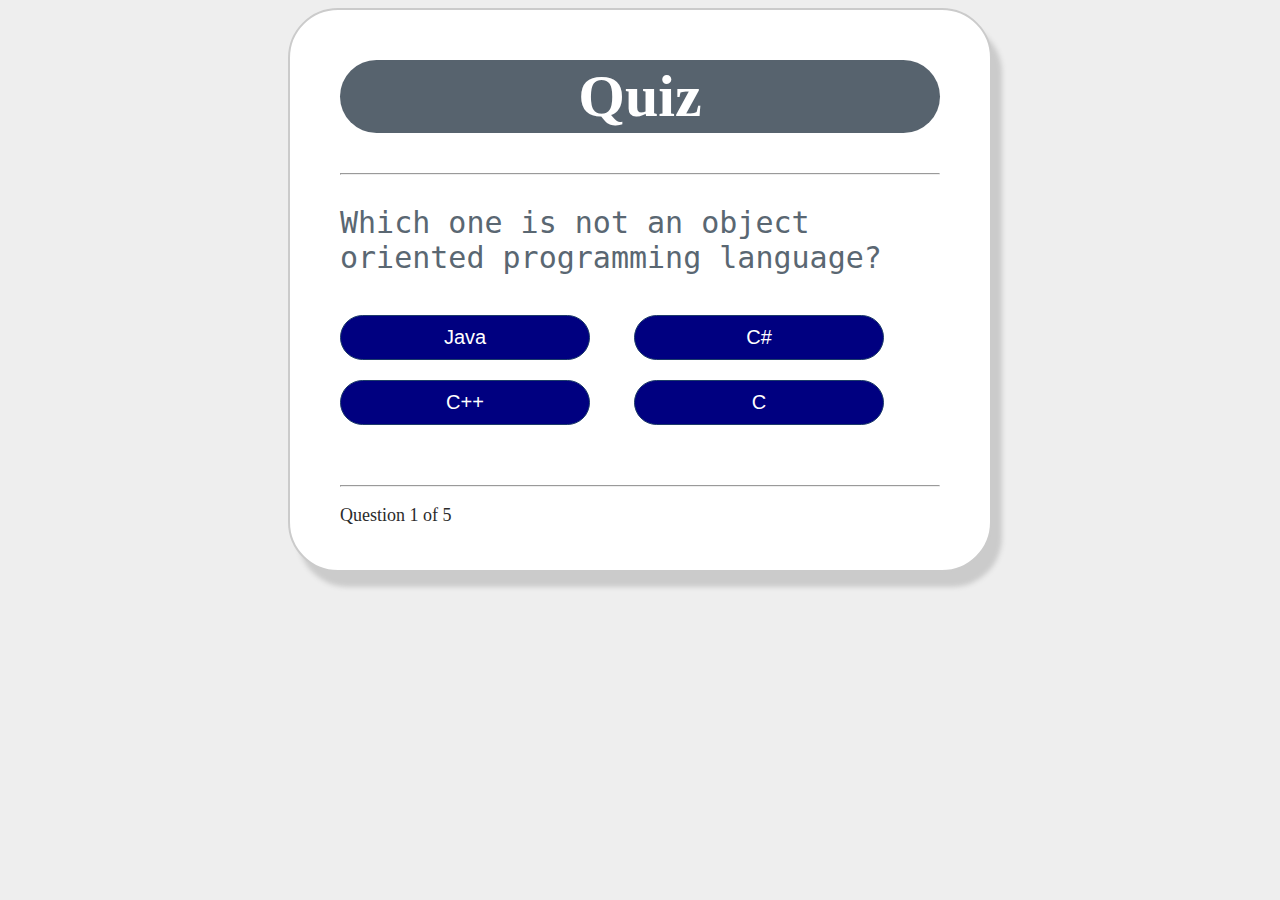
<file: trivia.html>
<!DOCTYPE html>
<html>

<head lang="en">
    <meta charset="UTF-8">
    <title>Quiz</title>
    <link rel="stylesheet" type="text/css" href="trivia.css">
</head>

<body>
    <div class="grid">
        <div id="quiz">
            <h1>Quiz</h1>
            <hr style="margin-bottom: 20px">

            <p id="question"></p>

            <div class="buttons">
                <button id="btn0"><span id="choice0"></span></button>
                <button id="btn1"><span id="choice1"></span></button>
                <button id="btn2"><span id="choice2"></span></button>
                <button id="btn3"><span id="choice3"></span></button>
            </div>

            <hr style="margin-top: 50px">
            <footer>
                <p id="progress">Question x of y</p>
            </footer>
        </div>
    </div>

    <script src="quiz.js"></script>
    <script src="question.js"></script>
    <script src="trivia.js"></script>
</body>

</html>
</file>
<file: stylea.css>
body {
    font-family: Arial, "Helvetica Neue", Helvetica, sans-serif;
    font-size: 18px;
    line-height: 34px;
    color: #777;
    background-color: black;
}

* {
    box-sizing: border-box;
}


/* general */

.container {
    width: 100%;
    max-width: 960px;
    margin: 0 auto;
    clear: both;
}

h1,
h2,
h3,
p {
    margin-bottom: 20px;
    color: white;
}

p:last-child {
    margin-bottom: 0;
}

h1,
h2,
h3 {
    font-family: Georgia, Times, "Times New Roman", serif;
    font-weight: 700;
    color: #4aaaa5;
}

h1 {
    padding-bottom: 20px;
    font-size: 30px;
    line-height: 49px;
    border-bottom: 3px solid #ddd;
}

h2,
h3 {
    font-size: 22px;
}


/* header */

#masthead {
    position: fixed;
    z-index: 99;
    width: 100%;
    margin: 0 0 30px;
    overflow: auto;
    color: #fff;
    background: #fff;
    border-bottom: 2px solid #ccc;
}

#logo {
    float: left;
    width: 250px;
    height: 90px;
    font-family: Georgia, Times, "Times New Roman", serif;
    font-size: 30px;
    font-weight: 700;
    line-height: 90px;
    color: #fff;
    text-align: center;
    text-decoration: none;
    background: #4aaaa5;
}

nav {
    float: right;
    margin-top: 25px;
}

nav a {
    display: inline-block;
    padding-left: 15px;
    margin-left: 15px;
    line-height: 18px;
    color: #999;
    text-decoration: none;
    border-left: 1px solid #efefef;
}

nav a:first-child {
    border-left: 0 none;
}


/* footer */

footer {
    padding: 30px 0;
    clear: both;
    font-size: 12px;
    color: #fff;
    color: #ccc;
    text-align: center;
    background: #666;
    border-top: 8px solid #4aaaa5;
    height: 50px;
}

h3,
h2 {
    padding-bottom: 20px;
    margin-bottom: 15px;
    line-height: 22px;
    border-bottom: 2px solid #eee;
}


/* main */

#main-container {
    padding-top: 130px;
    min-height: calc(100vh - 70px);
}

.main-section {
    float: left;
    width: 100%;
    max-width: 960px;
    padding: 30px;
    margin: 0 0 40px;
    background: #666;
    border: 1px solid #ddd;
}


/* portfolio page */

.work {
    position: relative;
    float: left;
    width: 274px;
    margin: 20px 0 25px;
    overflow: auto;
}

.work:nth-child(even) {
    margin-right: 40px;
}

.work img {
    width: 100%;
    border: 0 none;
    opacity: 0.8;
}

.work h3 {
    position: absolute;
    bottom: 20px;
    width: 100%;
    padding: 15px;
    margin-bottom: 0;
    font-weight: 300;
    line-height: 30px;
    color: #fff;
    text-align: center;
    background: #4aaaa5;
    border-bottom: 0;
}

.auth-image {
    float: left;
    width: 200px;
    height: auto;
    margin-top: 10px;
    margin-right: 25px;
}


/* contact page */

#contact-form ul {
    margin-bottom: 20px;
}

#contact-form li {
    margin-bottom: 10px;
}

label,
input[type=text],
input[type=email],
textarea {
    display: block;
    width: 100%;
}

input[type=text],
input[type=email],
textarea {
    height: 35px;
    padding: 0 10px;
    font-size: 14px;
    border: 1px solid #ddd;
}

textarea {
    height: 200px;
}

input[type=submit] {
    padding: 10px 30px;
    font-size: 18px;
    color: #fff;
    cursor: pointer;
    background: #4aaaa5;
    border: 0 none;
}
</file>
<file: assets/css/style1.css>
body {
    background-size: cover;
    color: white
}

.left-container {
    width: 800px;
    padding: 20px;
    text-align: center;
    margin-left: 8%;
    margin-top: 5%;
}

.box1 {
    width: auto;
    background: red;
    opacity: .2;
    padding: 30px;
    text-align: center;
    margin-top: 30px;
    margin-bottom: 30px;
}

.box2 {
    width: auto;
    background: blue;
    opacity: .2;
    padding: 30px;
    text-align: center;
    margin-top: 30px;
    margin-bottom: 30px;
}

.box2:hover {
    background-color: red;
    opacity: .2;
}

.box3 {
    width: auto;
    background: blue;
    opacity: .2;
    padding: 30px;
    text-align: center;
    margin-top: 30px;
    margin-bottom: 30px;
}

.box3:hover {
    background-color: red;
    opacity: .2;
}

.box4 {
    width: auto;
    background: blue;
    opacity: .2;
    padding: 30px;
    text-align: center;
    margin-top: 30px;
    margin-bottom: 30px;
}

.box4:hover {
    background-color: red;
    opacity: .2;
}

.box5 {
    width: auto;
    background: blue;
    opacity: .2;
    padding: 30px;
    text-align: center;
    margin-top: 30px;
    margin-bottom: 30px;
}

.box5:hover {
    background-color: red;
    opacity: .2;
}

a {
    color: white;
    font-size: 30px;
    text-decoration: none;
}

li {
    list-style-type: none;
}

.right-container {
    width: 450px;
    background: rgba(0, 0, 0, 0.4);
    padding: 40px;
    text-align: center;
    margin-left: 63%;
    margin-top: -43.5%;
    font-family: 'Century Gothic', sans-serif;
}

.right-container-img {
    border-radius: 50%;
}

.right-container h1 {
    font-size: 40px;
    letter-spacing: 4px;
    font-weight: 100;
}

.right-container h5 {
    font-size: 20px;
    letter-spacing: 3px;
    font-weight: 100;
}

.right-container p {
    text-align: justify;
}

.footer {
    position: absolute;
    bottom: 0;
    margin-left: 40%;
    color: black;
}
</file>
<file: css/portfolio.css>
@import url('https://fonts.googleapis.com/css?family=Pacifico');
body {
    background-color: navy;
}

#masthead1 {
    position: fixed;
    z-index: 99;
    width: 100%;
    margin: 0 0 30px;
    overflow: auto;
    color: #fff;
}

.section {
    max-width: 960px;
    margin: 0 auto;
    padding: 6% 2%;
}

.grid {
    margin: 20px 0 0 0;
    padding: 0;
    list-style: none;
    display: block;
    text-align: center;
    width: 100%;
}

.grid:after {
    clear: both;
}

.grid:after,
.box:before {
    content: '';
    display: table;
}

.grid li {
    width: 328px;
    height: 328px;
    display: inline-block;
    margin: 20px;
}

.box {
    width: 100%;
    height: 100%;
    position: relative;
    cursor: pointer;
    border-radius: 10px;
    -webkit-transition: 0.3s ease-in-out, -webkit-transform 0.3s ease-in-out;
    -moz-transition: 0.3s ease-in-out, -moz-transform 0.3s ease-in-out;
    transition: all 0.3s ease-in-out, transform 0.3s ease-in-out, ;
}

.box:hover {
    transform: scale(1.05);
}

.img-1 {
    background: linear-gradient( rgba(0, 0, 0, 0.50), rgba(0, 0, 0, 0.10)), /* bottom, image */
    url(../images/hangman.png);
}

.img-2 {
    background: linear-gradient( rgba(0, 0, 0, 0.50), rgba(0, 0, 0, 0.10)), /* bottom, image */
    url(../images/rpg.jpg);
}

.img-3 {
    background: linear-gradient( rgba(0, 0, 0, 0.50), rgba(0, 0, 0, 0.10)), /* bottom, image */
    url(../images/rps.jpg);
}

.img-4 {
    background: linear-gradient( rgba(0, 0, 0, 0.50), rgba(0, 0, 0, 0.10)), /* bottom, image */
    url(../images/trivia.png);
}

.info {
    position: absolute;
    width: inherit;
    height: inherit;
}

.info h3 {
    font-family: 'Pacifico', cursive;
    font-weight: 400;
    color: #fff;
    font-size: 42px;
    margin: 0 30px;
    padding: 100px 0 0 0;
    line-height: 1.5;
}

.info p {
    font-family: 'Source Sans Pro', sans-serif;
    color: #fff;
    padding: 4px 5px;
    margin: 0 30px;
    font-size: 14px;
    line-height: 2;
}
</file>
<file: assets/css/styled.css>
body {
    background-size: cover;
    font-family: Arial, "Helvetica Neue", Helvetica, sans-serif;
    font-size: 18px;
    line-height: 34px;
    color: #777;
}

* {
    box-sizing: border-box;
    margin: 0;
}


/* sticky footer styling */


/* https://css-tricks.com/snippets/css/sticky-footer/ */

html,
body {
    height: 100%;
}

.wrapper {
    height: auto !important;
    height: 100%;
    min-height: 100%;
    margin: 0 auto -105px;
}

footer,
.push {
    height: 105px;
}


/* end sticky footer styling */


/* start hover styling */

#logo:hover,
input[type=submit]:hover {
    background: #5e7f7e;
}

nav a:hover {
    color: #5e7f7e;
}

.social:hover {
    cursor: pointer;
    opacity: 0.8;
}


/* end hover styling */


/* general styling */

.container {
    width: 100%;
    max-width: 960px;
    margin: 0 auto;
    clear: both;
}

h1,
h2,
h3,
p {
    margin-bottom: 20px;
}

p:last-child {
    margin-bottom: 0;
}

h1,
h2,
h3 {
    font-family: Georgia, Times, "Times New Roman", serif;
    font-weight: 700;
    color: #4aaaa5;
}

h1 {
    padding-bottom: 20px;
    font-size: 30px;
    line-height: 49px;
    border-bottom: 3px solid #ddd;
}

h2,
h3 {
    font-size: 22px;
}


/* header */

#masthead {
    position: fixed;
    z-index: 99;
    width: 100%;
    margin: 0 0 30px;
    overflow: auto;
    color: #262626;
    background: #262626;
    border-bottom: 2px solid #ccc;
}

#masthead1 {
    position: fixed;
    z-index: 99;
    width: 100%;
    margin: 0 0 30px;
    overflow: auto;
    color: #fff;
    border-bottom: 2px solid #ccc;
    background-color: #4aaaa5;
}

#masthead3 {
    position: fixed;
    z-index: 99;
    width: 100%;
    margin: 0 0 30px;
    overflow: auto;
    color: #fff;
    border-bottom: 2px solid #ccc;
    background-color: #666;
}

#logo {
    float: left;
    width: 250px;
    height: 90px;
    font-family: Georgia, Times, "Times New Roman", serif;
    font-size: 30px;
    font-weight: 700;
    line-height: 90px;
    color: #fff;
    text-align: center;
    text-decoration: none;
    background: #4aaaa5;
}

nav {
    float: right;
    margin-top: 25px;
}

nav a {
    display: inline-block;
    padding-left: 15px;
    margin-left: 15px;
    line-height: 14px;
    color: white;
    text-decoration: none;
    border-left: 1px solid #efefef;
}

nav a:first-child {
    border-left: 0 none;
}


/* footer */

footer {
    padding: 30px;
    clear: both;
    font-size: 14px;
    color: #fff;
    color: #ccc;
    text-align: center;
    background: #666;
    border-top: 20px solid #4aaaa5;
}


/* sidebar */

.sidebar {
    float: right;
    width: 100%;
    max-width: 270px;
    padding: 30px;
    margin-bottom: 20px;
    background: #fff;
    border: 1px solid #ddd;
}

h3,
.sidebar h2 {
    padding-bottom: 20px;
    margin-bottom: 15px;
    line-height: 22px;
    border-bottom: 2px solid #eee;
}

.social {
    width: 62px;
    height: 62px;
    margin-top: 8px;
    margin-right: 5px;
}

.social:last-child {
    margin-right: 0;
}


/* main */

#main-container {
    padding-top: 130px;
}

.main-section {
    float: left;
    width: 100%;
    max-width: 650px;
    padding: 30px;
    margin: 0 0 40px;
    background: #fff;
    border: 1px solid #ddd;
}


/* contact page */

#contact-form ul {
    margin-bottom: 20px;
}

#contact-form li {
    margin-bottom: 10px;
}

label,
input[type=text],
input[type=email],
textarea {
    display: block;
    width: 100%;
}

input[type=text],
input[type=email],
textarea {
    height: 35px;
    padding: 0 10px;
    font-size: 14px;
    border: 1px solid #ddd;
}

textarea {
    height: 200px;
}

input[type=submit] {
    padding: 10px 30px;
    font-size: 18px;
    color: #fff;
    cursor: pointer;
    background: #4aaaa5;
    border: 0 none;
}

img {
    height: 200px;
    width: 200px;
}
</file>
<file: assets/css/services.css>
/* CSS Variables */
        
         :root {
            --primary: #ddd;
            --dark: #333;
            --light: #fff;
            --shadow: 0 1px 5px rgba(104, 104, 104, 0.8);
        }
        
        html {
            box-sizing: border-box;
            font-family: Arial, Helvetica, sans-serif;
            color: var(--dark);
        }
        
        body {
            background: #ccc;
            margin: 30px 50px;
            line-height: 1.4;
        }
        
        .btn {
            background: var(--dark);
            color: var(--light);
            padding: 0.6rem 1.3rem;
            text-decoration: none;
            border: 0;
        }
        
        img {
            max-width: 100%;
        }
        
        .wrapper {
            display: grid;
            grid-gap: 20px;
        }
        /* Navigation */
        
        .main-nav ul {
            display: grid;
            grid-gap: 20px;
            padding: 0;
            list-style: none;
            grid-template-columns: repeat(4, 1fr);
        }
        
        .main-nav a {
            background: var(--primary);
            display: block;
            text-decoration: none;
            padding: 0.8rem;
            text-align: center;
            color: var(--dark);
            text-transform: uppercase;
            font-size: 1.1rem;
            box-shadow: var(--shadow);
        }
        
        .main-nav a:hover {
            background: var(--dark);
            color: var(--light);
        }
        /* Top Container */
        
        .top-container {
            display: grid;
            grid-gap: 20px;
            grid-template-areas: 'showcase showcase top-box-a' 'showcase showcase top-box-b';
        }
        /* Showcase */
        
        .showcase {
            grid-area: showcase;
            min-height: 400px;
            background: url(showcase.jpg);
            background-size: cover;
            background-position: center;
            padding: 3rem;
            display: flex;
            flex-direction: column;
            align-items: start;
            justify-content: center;
            box-shadow: var(--shadow);
        }
        
        .showcase h1 {
            font-size: 4rem;
            margin-bottom: 0;
            color: var(--light);
        }
        
        .showcase p {
            font-size: 1.3rem;
            margin-top: 0;
            color: var(--light);
        }
        /* Top Box */
        
        .top-box {
            background: var(--primary);
            display: grid;
            align-items: center;
            justify-items: center;
            box-shadow: var(--shadow);
            padding: 1.5rem
        }
        
        .top-box .price {
            font-size: 2.5rem;
        }
        
        .top-box-a {
            grid-area: top-box-a;
        }
        
        .top-box-b {
            grid-area: top-box-b;
        }
        /* Boxes */
        
        .boxes {
            display: grid;
            grid-gap: 20px;
            grid-template-columns: repeat(auto-fit, minmax(200px, 1fr));
        }
        
        .box {
            background: var(--primary);
            text-align: center;
            padding: 1.5rem 2rem;
            box-shadow: var(--shadow);
        }
        /* Info */
        
        .info {
            background: var(--primary);
            box-shadow: var(--shadow);
            display: grid;
            grid-gap: 30px;
            grid-template-columns: repeat(2, 1fr);
            padding: 3rem;
        }
        /* Footer */
        
        footer {
            margin-top: 2rem;
            background: var(--dark);
            color: var(--light);
            text-align: center;
            padding: 1rem
        }
</file>
<file: styles1.css>
:root {
    --container-bg-color: #333;
    --left-bg-color: rgba(223, 39, 39, 0.7);
    --left-button-hover-color: rgba(161, 11, 11, 0.3);
    --right-bg-color: rgba(43, 43, 43, 0.8);
    --right-button-hover-color: rgba(92, 92, 92, 0.3);
    --hover-width: 75%;
    --other-width: 25%;
    --speed: 1000ms;
}

html,
body {
    padding: 0;
    margin: 0;
    font-family: 'Franklin Gothic Medium', 'Arial Narrow', Arial, sans-serif;
    width: 100%;
    height: 100%;
    overflow-x: hidden;
}

h1 {
    font-size: 4rem;
    color: #fff;
    position: absolute;
    left: 50%;
    top: 20%;
    transform: translateX(-50%);
    white-space: nowrap;
}

.button {
    display: block;
    position: absolute;
    left: 50%;
    top: 40%;
    height: 1.5rem;
    padding-top: 1rem;
    padding-bottom: 1rem;
    width: 12rem;
    text-align: center;
    color: #fff;
    border: #fff solid 0.2rem;
    font-size: 1rem;
    font-weight: bold;
    text-transform: uppercase;
    text-decoration: none;
    transform: translateX(-50%);
}

.split.left .button:hover {
    background-color: var(--left-button-hover-color);
    border-color: var(--left-button-hover-color);
}

.split.right .button:hover {
    background-color: var(--right-button-hover-color);
    border-color: var(--right-button-hover-color);
}

.container {
    position: relative;
    width: 100%;
    height: 100%;
    background: var(--container-bg-color);
}

.split {
    position: absolute;
    width: 50%;
    height: 100%;
    overflow: hidden;
}

.split.left {
    left: 0;
    background: url('https://image.ibb.co/m56Czw/designer.jpg') center center no-repeat;
    background-size: cover;
}

.split.left:before {
    position: absolute;
    content: "";
    width: 100%;
    height: 100%;
    background: var(--left-bg-color);
}

.split.right {
    right: 0;
    background: url('https://image.ibb.co/m3ZbRb/programmer.png') center center no-repeat;
    background-size: cover;
}

.split.right:before {
    position: absolute;
    content: "";
    width: 100%;
    height: 100%;
    background: var(--right-bg-color);
}

.split.left,
.split.right,
.split.right:before,
.split.left:before {
    transition: var(--speed) all ease-in-out;
}

.hover-left .left {
    width: var(--hover-width);
}

.hover-left .right {
    width: var(--other-width);
}

.hover-left .right:before {
    z-index: 2;
}

.hover-right .right {
    width: var(--hover-width);
}

.hover-right .left {
    width: var(--other-width);
}

.hover-right .left:before {
    z-index: 2;
}

@media(max-width: 800px) {
    h1 {
        font-size: 2rem;
    }
    .button {
        width: 12rem;
    }
}

@media(max-height: 700px) {
    .button {
        top: 70%;
    }
}
</file>
<file: assets/css/starwars.css>
body {
    background-repeat: no-repeat;
    height: 2400px;
    width: 100%
}

#RPG {
    font-size: 54px;
    font-family: 'Lekton', sans-serif;
    color: firebrick;
}

.firstRow {
    border-style: solid;
    border-width: 3px;
    border-color: white;
    box-sizing: border-box;
    outline-style: solid;
    outline-color: limegreen;
    outline-width: 3px;
    align-items: center;
    background-color: white;
}

.name,
.HP {
    text-align: center;
    font-size: 12px;
    font-family: 'Lekton', sans-serif;
    margin-bottom: 0px;
}

#imageo,
#imagel,
#imagebf,
#imagete {
    width: 96%;
    height: 65%;
}

.col-12 {
    font-size: 15px;
    font-family: 'Lekton', sans-serif;
    color: firebrick;
}

.padLeft {
    padding-left: 20px;
    padding-top: 3px;
}

#picRow {
    width: 59%;
}


/*#enemies0, #enemies1, #enemies2, #enemies3 {
	float: left;
}
.move {
	float: left;
}*/

.float {
    float: left;
}
</file>
<file: trivia.css>
body {
    background-color: #eeeeee;
}

.grid {
    width: 600px;
    height: 500px;
    margin: 0 auto;
    background-color: #fff;
    padding: 10px 50px 50px 50px;
    border-radius: 50px;
    border: 2px solid #cbcbcb;
    box-shadow: 10px 15px 5px #cbcbcb;
}

.grid h1 {
    font-family: "sans-serif";
    background-color: #57636e;
    font-size: 60px;
    text-align: center;
    color: #ffffff;
    padding: 2px 0px;
    border-radius: 50px;
}

#score {
    color: red;
    text-align: center;
    font-size: 30px;
}

.grid #question {
    font-family: "monospace";
    font-size: 30px;
    color: #5A6772;
}

.buttons {
    margin-top: 30px;
}

#btn0,
#btn1,
#btn2,
#btn3 {
    background-color: navy;
    width: 250px;
    font-size: 20px;
    color: #fff;
    border: 1px solid #1D3C6A;
    border-radius: 50px;
    margin: 10px 40px 10px 0px;
    padding: 10px 10px;
}

#btn0:hover,
#btn1:hover,
#btn2:hover,
#btn3:hover {
    cursor: pointer;
    background-color: red;
}

#btn0:focus,
#btn1:focus,
#btn2:focus,
#btn3:focus {
    outline: 0;
}

#progress {
    color: #2b2b2b;
    font-size: 18px;
}
</file>
